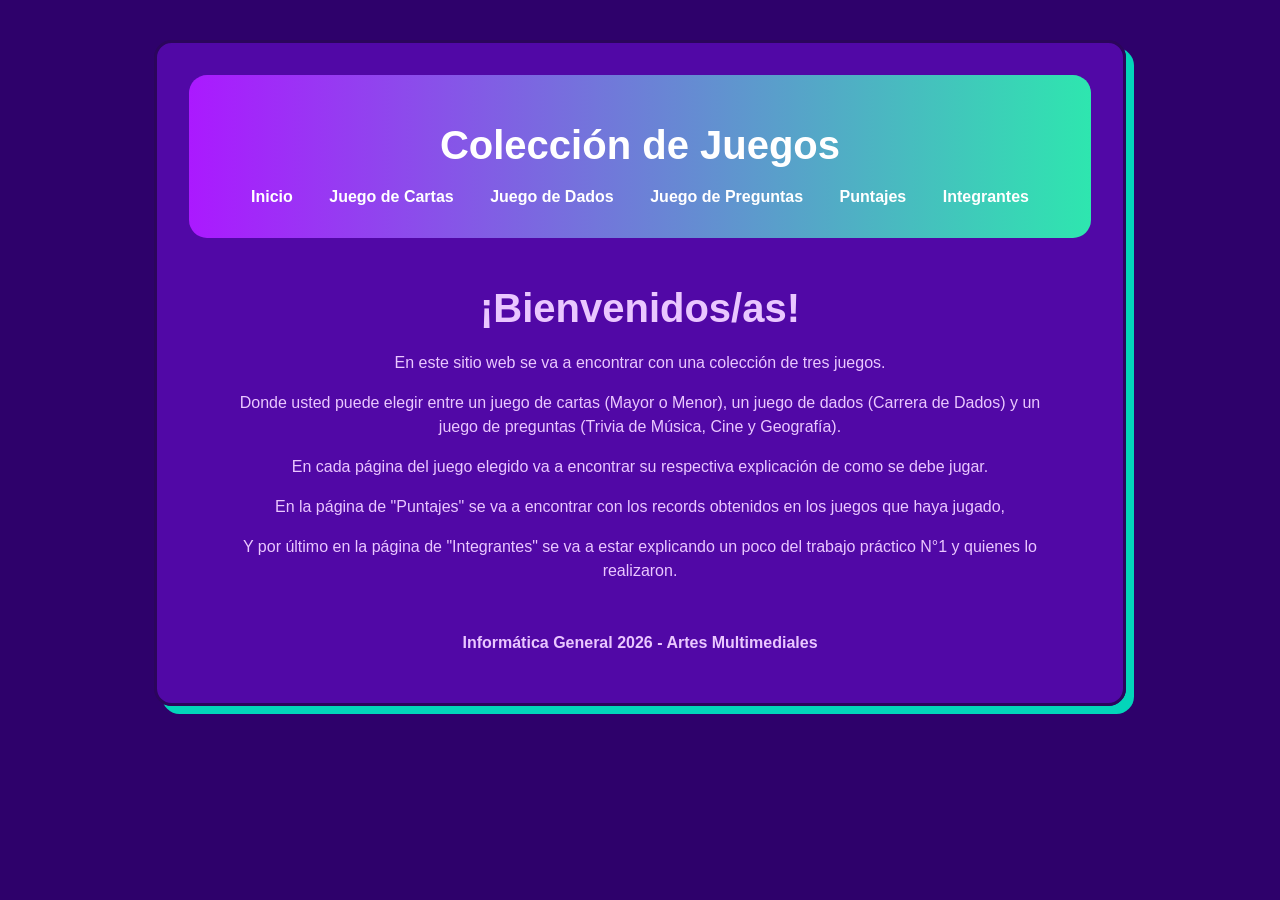
<file: index.html>
<!DOCTYPE html>
<html lang="es">
    <head>
        <meta charset="UTF-8">
        <title>Colección de Juegos</title>
        <link rel="stylesheet" href="css/estilos.css">
    </head>

    <body class="pagina">
        <div class="contenedor">

            <header class="encabezado">
                <h1>Colección de Juegos</h1>

                <nav class="menu">
                    <ul>
                        <li><a href="index.html">Inicio</a></li>
                        <li><a href="cartas.html">Juego de Cartas</a></li>
                        <li><a href="dados.html">Juego de Dados</a></li>
                        <li><a href="preguntas.html">Juego de Preguntas</a></li>
                        <li><a href="puntajes.html">Puntajes</a></li>
                        <li><a href="integrantes.html">Integrantes</a></li>
                    </ul>
                </nav>
            </header>

            <main class="contenido">

                <section>
                    <h2>¡Bienvenidos/as!</h2>

                    <p>
                        En este sitio web se va a encontrar con una colección de tres juegos.
                    </p>

                    <p>
                        Donde usted puede elegir entre un juego de cartas (Mayor o Menor),
                        un juego de dados (Carrera de Dados) y un juego de preguntas (Trivia de Música, Cine y Geografía).
                    </p>

                    <p>
                        En cada página del juego elegido va a encontrar su respectiva explicación
                        de como se debe jugar.
                    </p>

                    <p>
                        En la página de "Puntajes" se va a encontrar con los records obtenidos
                        en los juegos que haya jugado,
                    </p>

                    <p>
                        Y por último en la página de "Integrantes" se va a estar explicando un poco del trabajo práctico N°1 y
                        quienes lo realizaron.
                    </p>
                </section>

            </main>

            <footer>
                <p>Informática General 2026 - Artes Multimediales</p>
            </footer>

        </div>
    </body>
</html>
</file>
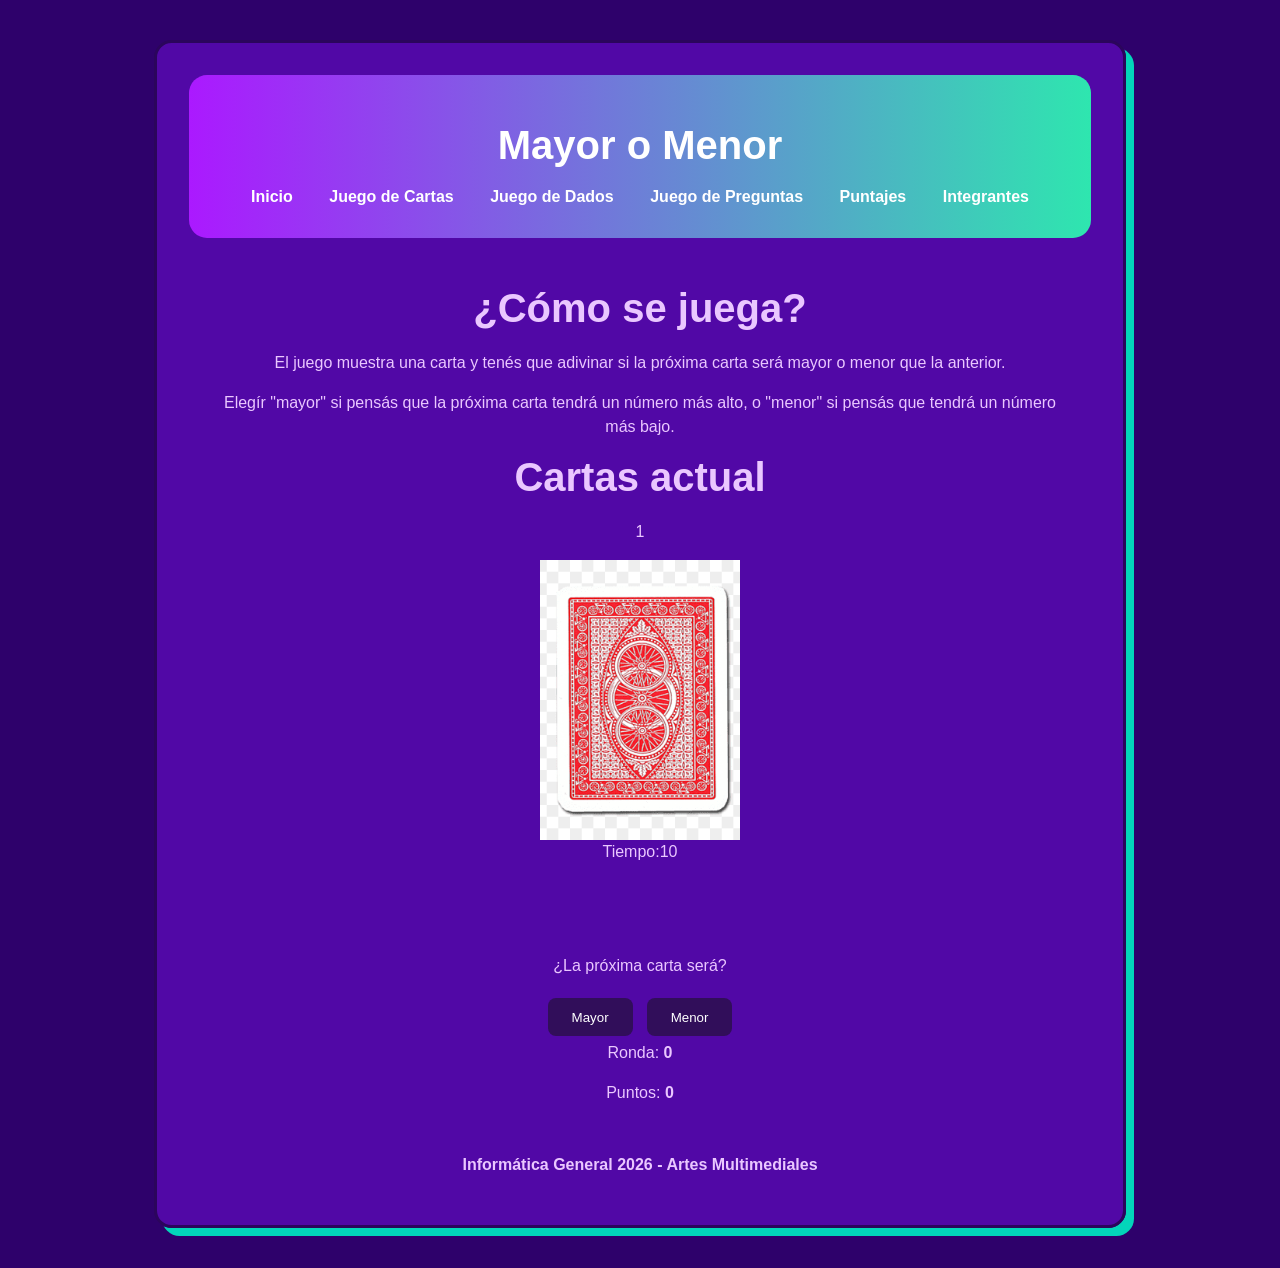
<file: cartas.html>
<!DOCTYPE html>
<html lang="es">
    <head>
        <meta charset="UTF-8">
        <title>Mayor o Menor</title>
        <link rel="stylesheet" href="css/estilos.css">
    </head>

    <body class="pagina">
        <div class="contenedor">

            <header class="encabezado">
                <h1>Mayor o Menor</h1>

                <nav class="menu">
                    <ul>
                        <li><a href="index.html">Inicio</a></li>
                        <li><a href="cartas.html">Juego de Cartas</a></li>
                        <li><a href="dados.html">Juego de Dados</a></li>
                        <li><a href="preguntas.html">Juego de Preguntas</a></li>
                        <li><a href="puntajes.html">Puntajes</a></li>
                        <li><a href="integrantes.html">Integrantes</a></li>
                    </ul>
                </nav>
            </header>

            <main class="contenido">

                <section>
                    <h2>¿Cómo se juega?</h2>

                    <p>
                        El juego muestra una carta y tenés que adivinar si la próxima carta
                        será mayor o menor que la anterior.
                    </p>

                    <p>
                        Elegír "mayor" si pensás que la próxima carta tendrá un número más alto,
                        o "menor" si pensás que tendrá un número más bajo.
                    </p>
                </section>

                <section>
                    <h2>Cartas actual</h2>

                    <article>
                        <p id="cartas"></p>
                        <img id="imagenCarta" src="img/cartas/dorso.png" alt="carta">
                        <p id="timer">Tiempo:10</p>
                        <p id="mensaje"></p>

                    </article>

                    <p>¿La próxima carta será?</p>

                    <button id="mayor">Mayor</button>
                    <button id="menor">Menor</button>
                </section>

                <section>
                    <p>
                        Ronda: <span id="ronda">0</span>
                    </p>

                    <p>
                        Puntos: <span id="puntaje">0</span>
                    </p>
                </section>

                <section id="final" class="oculto"oculto>
                    <h3>Resultado final</h3>
                    <button id="reiniciar" type="button">Jugar de nuevo</button>
                </section>
            </main>

            <footer>
                <p>Informática General 2026 - Artes Multimediales</p>
            </footer>

        </div>
        <script src="js/cartas.js"></script>
    </body>
</html>
</file>
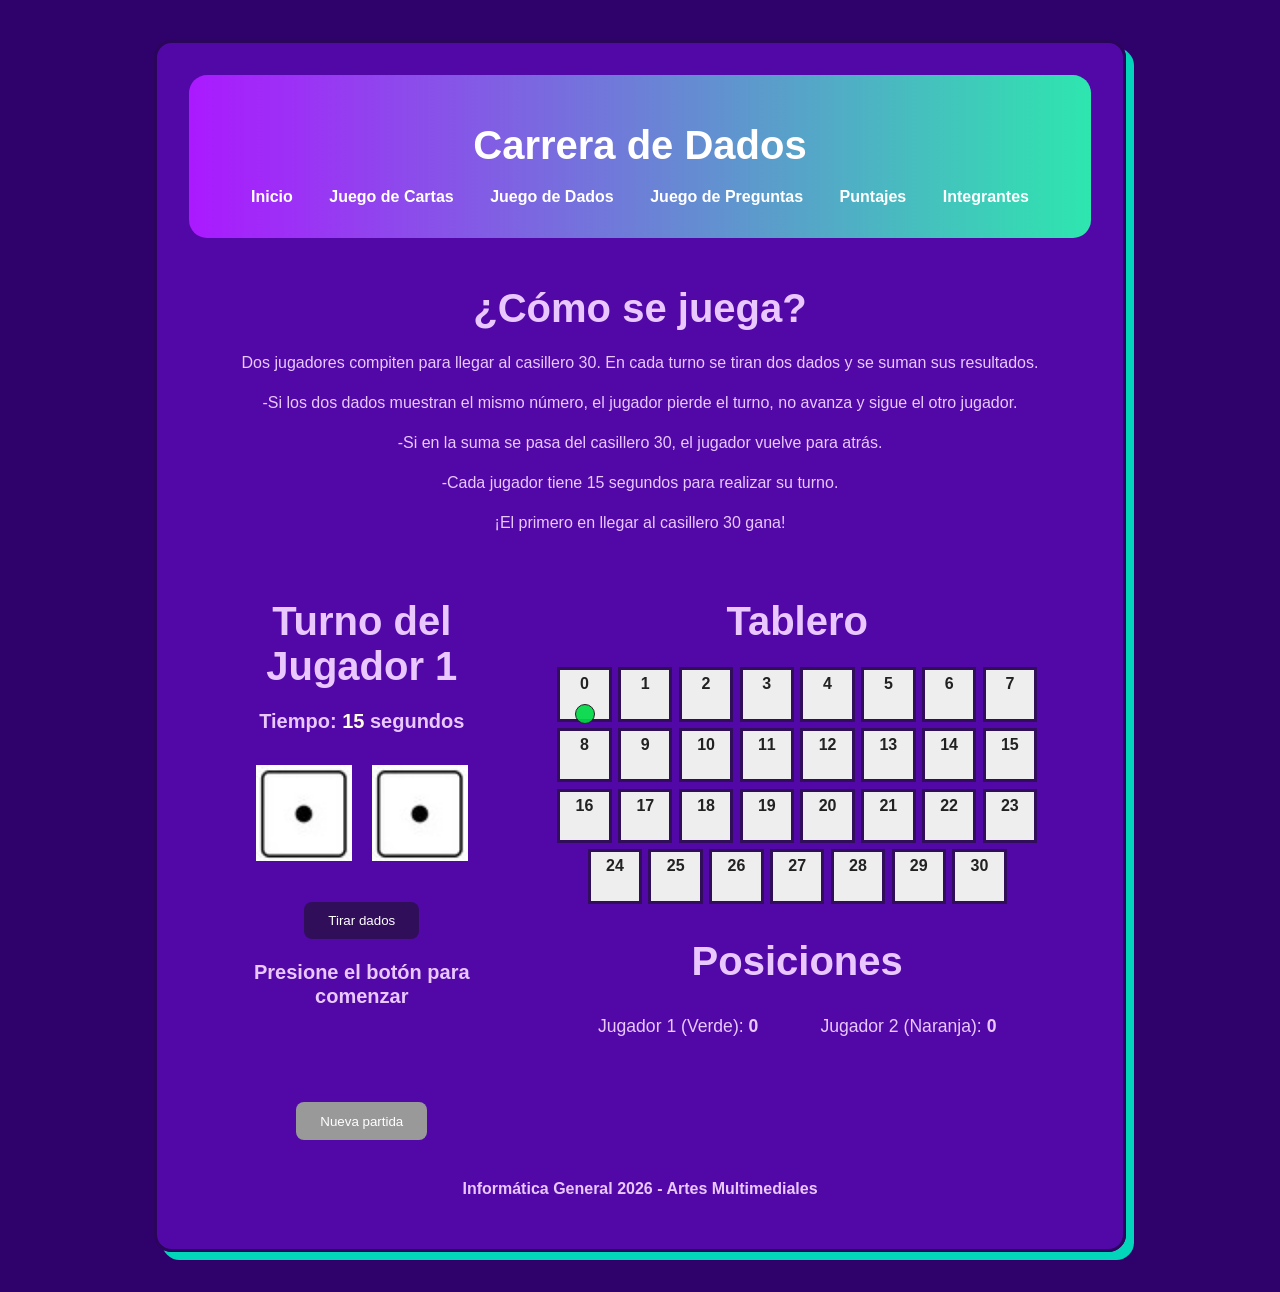
<file: dados.html>
<!DOCTYPE html>
<html lang="es">
    <head>
        <meta charset="utf-8">
        <title>Carrera de Dados</title>
        <link rel="stylesheet" href="css/estilos.css">
    </head>

    <body class="pagina">
        <div class="contenedor">

            <header class="encabezado">
                <h1>Carrera de Dados</h1>

                <nav class="menu">
                    <ul>
                        <li><a href="index.html">Inicio</a></li>
                        <li><a href="cartas.html">Juego de Cartas</a></li>
                        <li><a href="dados.html">Juego de Dados</a></li>
                        <li><a href="preguntas.html">Juego de Preguntas</a></li>
                        <li><a href="puntajes.html">Puntajes</a></li>
                        <li><a href="integrantes.html">Integrantes</a></li>
                    </ul>
                </nav>
            </header>

            <main class="contenido">

            <section class="explicacion">
                    <h2>¿Cómo se juega?</h2>

                    <p>
                        Dos jugadores compiten para llegar al casillero 30. En cada turno
                        se tiran dos dados y se suman sus resultados.
                    </p>

                    <p>
                        -Si los dos dados muestran el mismo número, el jugador pierde el turno,
                        no avanza y sigue el otro jugador.
                    </p>

                    <p>
                        -Si en la suma se pasa del casillero 30, el jugador vuelve para atrás.
                    </p>

                    <p>
                        -Cada jugador tiene 15 segundos para realizar su turno.
                    </p>

                    <p>
                        ¡El primero en llegar al casillero 30 gana!
                    </p>
            </section>

            <div class="juego-contenedor">
            <section class="juego">
                    <h2 id="turno">Turno del Jugador 1</h2>

                    <p class="temporizador">Tiempo:
                        <span id="tiempo">15</span>
                        segundos</p>

                <div id="dados">
                <img id="dado1" src="img/dado1.jpg" alt="Primer dado">
                <img id="dado2" src="img/dado1.jpg" alt="Segundo dado">
                </div>

                    <button type="button" id="tirar">Tirar dados</button> 
                    
                    <p id="resultado">Presione el botón para comenzar</p>

                    <p id="mensaje"></p> 
                    
                    <button type="button" id="nuevaPartida">Nueva partida</button>
            </section>

            <div class="derecha">
             <section class="seccion-tablero">
                <h2>Tablero</h2>
                <div id="tablero"></div>
            </section>

            <section class="posiciones">
                <h2>Posiciones</h2>

                <p>Jugador 1 (Verde): <span id="posicion1">0</span></p>
                <p>Jugador 2 (Naranja): <span id="posicion2">0</span></p>
            </section>

        </div>

    </div>

            </main>

            <footer>
                <p>Informática General 2026 - Artes Multimediales</p>
            </footer>

        </div>

        <script src="js/dados.js"></script>

    </body>
</html>
</file>
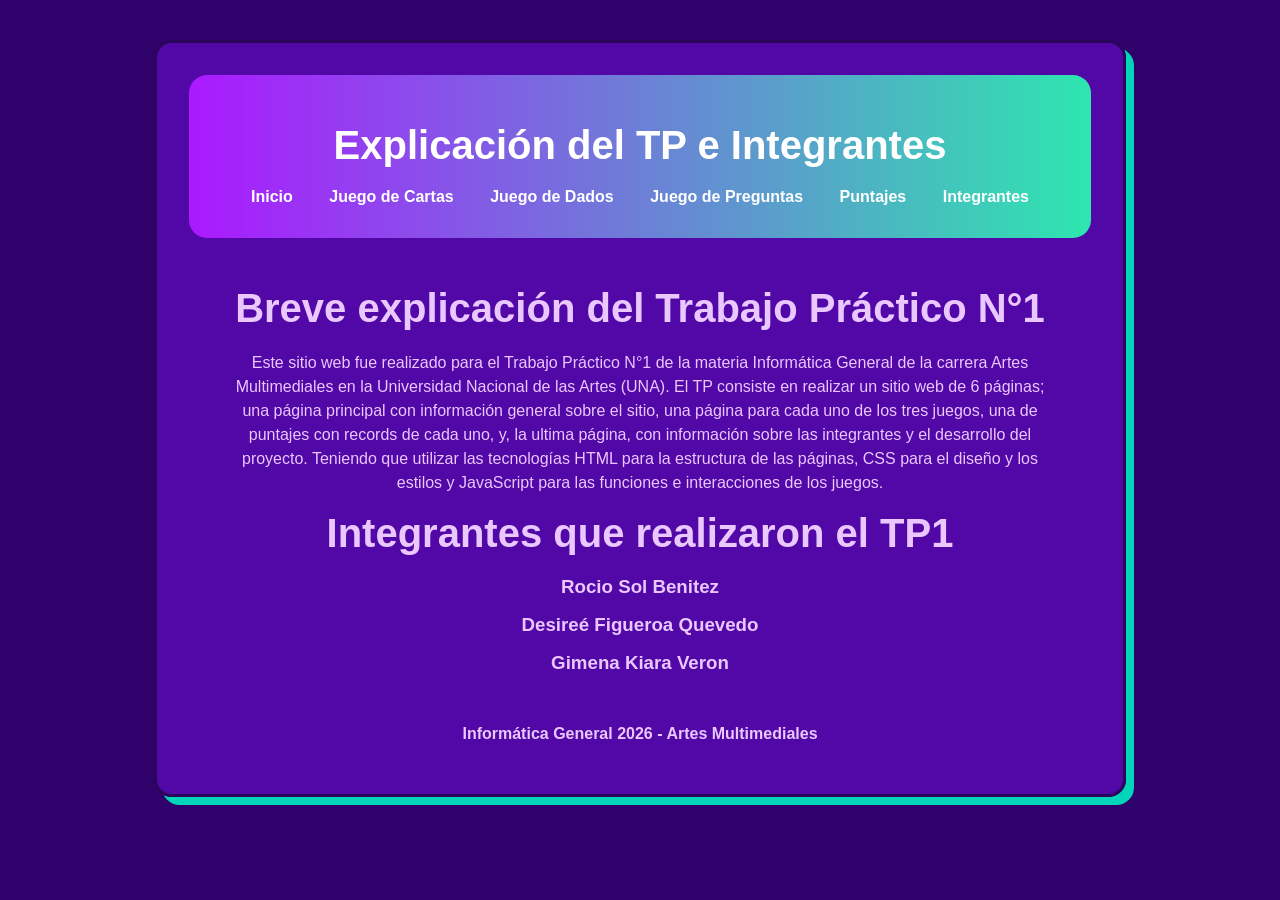
<file: integrantes.html>
<!DOCTYPE html>
<html lang="es">
    <head>
        <meta charset="UTF-8">
        <title>Integrantes</title>
        <link rel="stylesheet" href="css/estilos.css">
    </head>

    <body class="pagina">
        <div class="contenedor">

            <header class="encabezado">
                <h1>Explicación del TP e Integrantes</h1>

                <nav class="menu">
                    <ul>
                        <li><a href="index.html">Inicio</a></li>
                        <li><a href="cartas.html">Juego de Cartas</a></li>
                        <li><a href="dados.html">Juego de Dados</a></li>
                        <li><a href="preguntas.html">Juego de Preguntas</a></li>
                        <li><a href="puntajes.html">Puntajes</a></li>
                        <li><a href="integrantes.html">Integrantes</a></li>
                    </ul>
                </nav>
            </header>

            <main class="contenido">

                <section>
                    <h2>Breve explicación del Trabajo Práctico N°1</h2>

                    <p>
                        Este sitio web fue realizado para el Trabajo Práctico N°1 de la materia
                        Informática General de la carrera Artes Multimediales en la Universidad Nacional de las Artes (UNA). 
                        El TP consiste en realizar un sitio web de 6 páginas; una página principal con información general sobre 
                        el sitio, una página para cada uno de los tres juegos, una de puntajes con records de cada uno, y, la ultima 
                        página, con información sobre las integrantes y el desarrollo del proyecto. Teniendo que utilizar las tecnologías 
                        HTML para la estructura de las páginas, CSS para el diseño y los estilos y JavaScript para las funciones e interacciones 
                        de los juegos.
                    </p>
                </section>

                <section>
                    <h2>Integrantes que realizaron el TP1</h2>

                    <h3>Rocio Sol Benitez</h3>
                    <h3>Desireé Figueroa Quevedo</h3>
                    <h3>Gimena Kiara Veron</h3>
                </section>

            </main>

            <footer>
                <p>Informática General 2026 - Artes Multimediales</p>
            </footer>

        </div>
    </body>
</html>
</file>
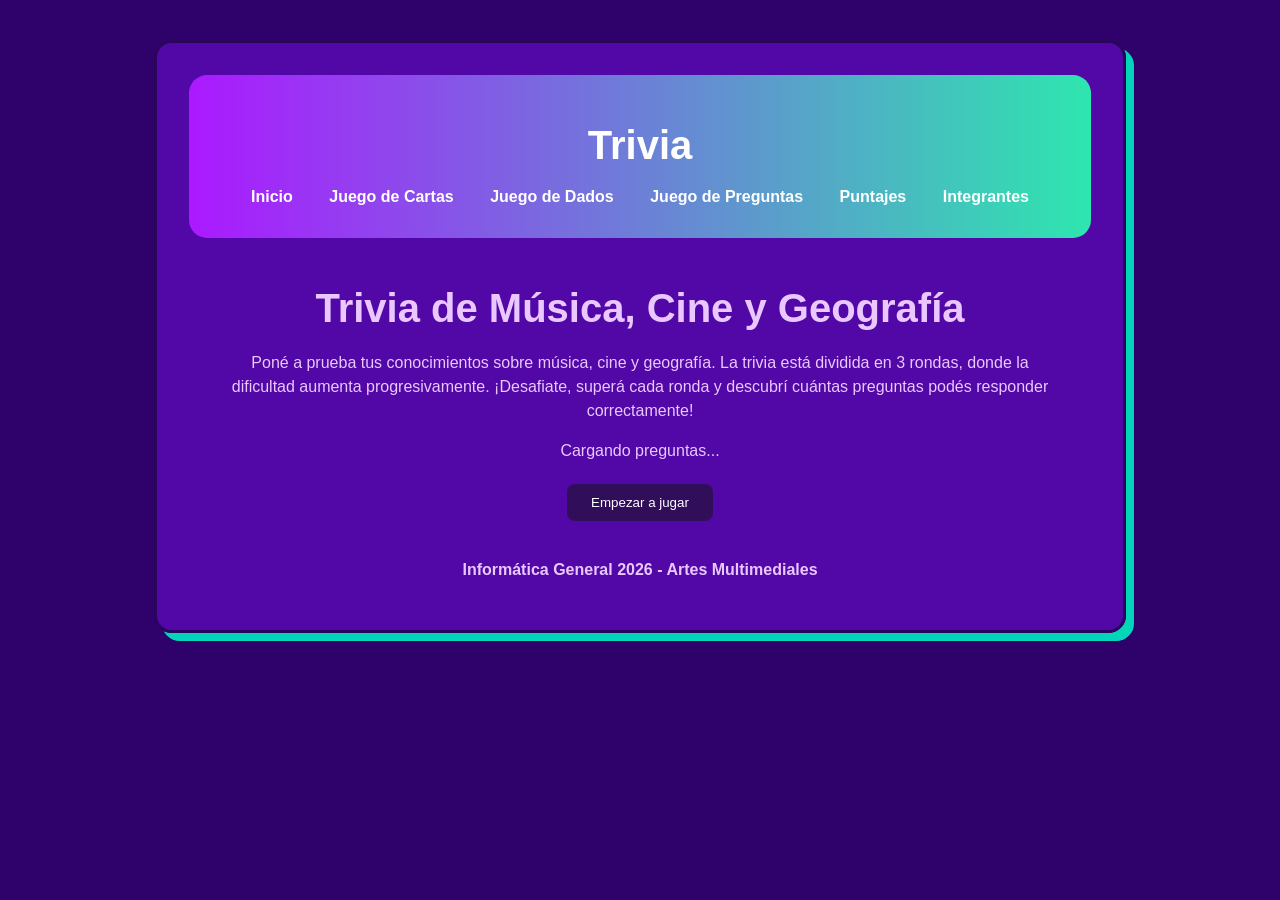
<file: preguntas.html>
<!DOCTYPE html>
<html lang="es">
    <head>
        <meta charset="UTF-8">
        <title>Trivia</title>
        <link rel="stylesheet" href="css/estilos.css">
    </head>

    <body class="pagina">
        <div class="contenedor">

            <header class="encabezado">
                <h1>Trivia </h1>

                <nav class="menu">
                    <ul>
                        <li><a href="index.html">Inicio</a></li>
                        <li><a href="cartas.html">Juego de Cartas</a></li>
                        <li><a href="dados.html">Juego de Dados</a></li>
                        <li><a href="preguntas.html">Juego de Preguntas</a></li>
                        <li><a href="puntajes.html">Puntajes</a></li>
                        <li><a href="integrantes.html">Integrantes</a></li>
                    </ul>
                </nav>
            </header>

            <main class="contenido">

                <section>
                    <h2>Trivia de Música, Cine y Geografía</h2>

                    <p>
                    Poné a prueba tus conocimientos sobre música, cine y geografía. La trivia está dividida en 3 rondas, donde la dificultad aumenta progresivamente. ¡Desafiate, superá cada ronda y descubrí cuántas preguntas podés responder correctamente!
                    </p>

                    <p id="estado" class="lila">Cargando preguntas...</p>
                    <img id="imagenRonda" class="oculto" alt="">
                    <button id="empezar" type="button">Empezar a jugar</button>
                </section>

                <section id="juego" class="oculto" >
                    <p id="progreso"></p>
                    <p id="temporizador"></p>
                    <h3 id="pregunta"></h3>
                    <div id="opciones"></div>
                    <p id="resultado" class="resultado"></p>
                    <button id="siguiente" type="button" hidden>
                        Siguiente pregunta
                    </button>
                </section>

                <section id="final" class="oculto"> 
                    <h3>Resultado final</h3>
                    <p id="puntaje" class="resultado"></p>
                    

                    <button id="reiniciar" type="button">
                        Jugar nuevamente
                    </button>
                </section>

                <button id="reintentar" type="button" hidden>
                    Intentar nuevamente
                </button>

            </main>

            <footer>
                <p>Informática General 2026 - Artes Multimediales</p>
            </footer>

        </div>

        <script src="js/preguntas.js"></script>
    </body>
</html>
</file>
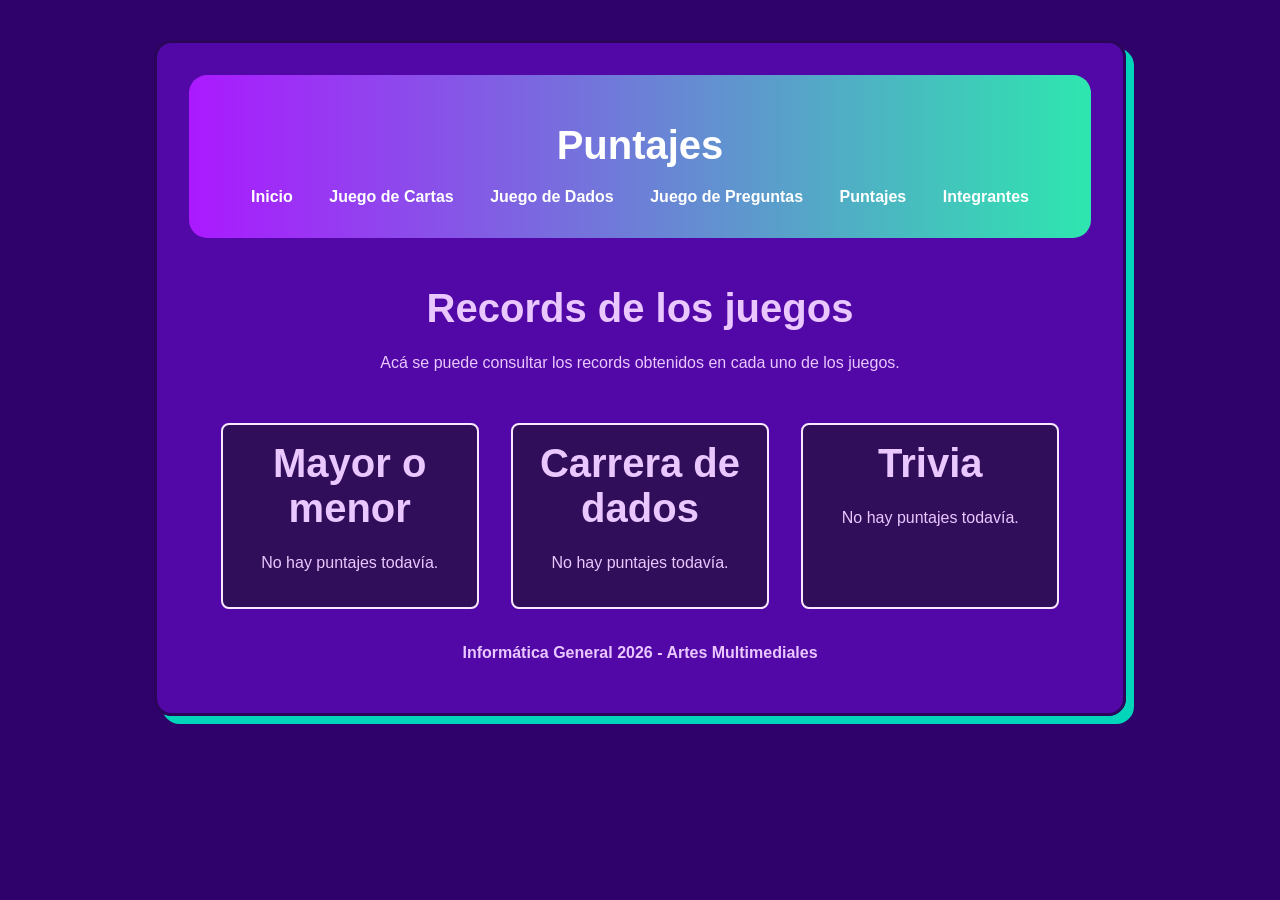
<file: puntajes.html>
<!DOCTYPE html>
<html lang="es">

<head>
    <meta charset="UTF-8">
    <title>Puntajes</title>
    <link rel="stylesheet" href="css/estilos.css">
</head>

<body>
    <div class="contenedor">

        <header class="encabezado">
            <h1>Puntajes</h1>

            <nav class="menu">
                    <ul>
                        <li><a href="index.html">Inicio</a></li>
                        <li><a href="cartas.html">Juego de Cartas</a></li>
                        <li><a href="dados.html">Juego de Dados</a></li>
                        <li><a href="preguntas.html">Juego de Preguntas</a></li>
                        <li><a href="puntajes.html">Puntajes</a></li>
                        <li><a href="integrantes.html">Integrantes</a></li>
                    </ul>
                </nav>
        </header>

        <main class="contenido">

         <section class="explicacion">
                <h2>Records de los juegos</h2>
                <p>
                    Acá se puede consultar los records obtenidos
                    en cada uno de los juegos.
                </p>
            </section>

            <div class="puntajes">

                <!-- CARTAS -->
                <section class="puntaje-juego">
                    <h2>Mayor o menor</h2>

                    <div id="puntajesCartas">
                        <p>No hay puntajes todavía.</p>
                    </div>
                </section>

                <!-- DADOS -->
                <section class="puntaje-juego">
                    <h2>Carrera de dados</h2>

                    <div id="puntajesDados">
                        <p>No hay puntajes todavía.</p>
                    </div>
                </section>

                <!-- PREGUNTAS -->
                <section class="puntaje-juego">
                    <h2>Trivia</h2>

                    <div id="puntajesPreguntas">
                        <p>No hay puntajes todavía.</p>
                    </div>
                </section>

            </div>

        </main>

        <footer>
            <p>Informática General 2026 - Artes Multimediales</p>
        </footer>

    </div>

    <script src="js/puntajes.js"></script>

</body>

</html>
</file>
<file: css/estilos.css>
*{
    margin: 0;
    padding: 0;
    box-sizing: border-box;
}
/* cuerpo */
body{
    background-color: #2E016B;
    color:rgb(234, 199, 255);
    font-family: arial, sans-serif;
    background-size: cover;
    background-attachment: fixed;
    padding: 2rem;
}
main{
    text-align:center;

}

/* contenedor principal */
.contenedor{
    width: 80%;
    max-width: 75rem;
    margin: auto;
    padding: 2rem;
    background-color: #6d10d88c;
    border: 0.2rem solid #2b055c;
    border-radius: 1.1rem;
    padding: 2rem;
    width: 80%;
    margin: 0.5rem auto;
    box-shadow: 0.5rem 0.5rem 0px #01e7c1ec;

}
/* encabezado */
.encabezado{
    background-color: rgba(124, 81, 243, 0.801);
    color: rgb(250, 233, 253);
    text-align: center;
    padding: 2rem;
    background: linear-gradient(90deg, #ab19ff, #2ee6af);
    color: white;
    border-radius: 1.13rem;
}

.menu a{
    color: white;
    text-decoration: none;
    margin: 1rem;
    font-weight: bold;
}
.menu a:hover{
    color: #47151c;
}
.menu ul{
    list-style: none;
    padding: 0;
}
.menu li{
    display: inline;
}

.contenido{
    padding: 2rem;
}


/* Titulos */
h1, h2, h3{
    margin-top: 1rem;
    margin-bottom: 1rem;
    font-family: 'Abel', sans-serif;
}

p{
    margin-bottom: 1rem;
    line-height: 1.5rem;
}

button{
    background-color: #310e5a;
    color:white;
    border: none;
    padding: 0.7rem 1.5rem;
    margin: 0.3rem;
    border-radius: 0.5rem;
    cursor:pointer;
}
#imagenCarta{
    width:12.5rem;
    height: 17.5rem;
    object-fit: cover;
    display: block;
    margin: 0 auto;
}
#carta-actual{
    margin: 1.25rem auto;
    padding: 1.25rem;
}
#mensaje{
    font-size: 1.12rem;
    margin-top: 1.25rem;
}
#ronda,#puntaje{
    font-weight: bold;
}
button:hover{
    background-color: #8a2be2;
}    
h1,h2{
    font-size: 2.5rem;
    margin-bottom: 1.25rem;
}
footer{
    margin-top: none;
    text-align: center;
    font-weight: bold;
}



/* CSS DE DADOS.HTML */

.explicacion {
    margin-bottom: 3rem;
}

.temporizador {
    font-size: 1.25rem;
    font-weight: bold;
}

#tiempo {
    color: lightyellow;
}

#dados {
    margin: 1.5rem 0;
}

#dados img {
    width: 6rem;
    height: 6rem;
    margin: 0.5rem;
}

button:disabled {
    background-color: #73ffd5ab;
    background-color: #999999;
     cursor: not-allowed;
}

#resultado {
    margin-top: 1rem;
    font-size: 1.25rem;
    font-weight: bold;
}

#mensaje {
    font-size: 1.5rem;
    min-height: 3.1rem;
    font-weight: bold;
    text-align: center;
    margin: 1.25rem 0;
}

.posiciones {
    text-align: center;
}

.posiciones p {
    display: inline-block;
    margin: 0.6rem 1.8rem;
    font-size: 1.1rem;
}

#posicion1 {
    font-weight: bold;
}

#posicion2 {
    font-weight: bold;
}

#tablero {
    text-align: center;
    margin-top: 1.25rem;
}

.numero {
    display: block;
    font-weight: bold;
}

.fichas {
    margin-top: 0.5rem;
    min-height: 1.5rem;
}

.ficha1 {
    display: inline-block;
    width: 1.25rem;
    height: 1.25rem;
    background-color: #00d845ec;
    border-radius: 50%;
    margin: 0.2rem;
    border: 0.1rem solid #222222;
}

.ficha2 {
    display: inline-block;
    width: 1.25rem;
    height: 1.25rem;
    background-color: #ff7300;
    border-radius: 50%;
    margin: 0.2rem;
    border: 0.1rem solid #222222;
}

.juego-contenedor {
    display: flex;
    gap: 2rem;
    align-items: flex-start;
}

.juego {
    width: 35%;
    text-align: center;
}

.derecha {
    width: 65%;
}

.seccion-tablero {
    text-align: center;
}

.posiciones {
    margin-top: 2rem;
    text-align: center;
}


.casillero {
    display: inline-block;
    width: 3.4rem;
    height: 3.4rem;
    border: 0.2rem solid #310e5a;
    margin: 0.2rem;
    vertical-align: top;
    padding: 0.3rem;
    background-color: #eeeeee;
    color:#222222
}


/* juego PREGUNTAS */
#imagenRonda {
    width: 26.5rem;
    height: 20.3rem;
    object-fit: cover;
    margin: 0.9rem auto;
}

.oculto {
    display: none;
}

/* PUNTAJES */

.puntajes {
    display: flex;
    gap: 2rem;
    margin-top: 2rem;
}

.puntaje-juego {
    width: 33.33%;
    padding: 1rem;
    border: 0.125rem solid rgb(250, 233, 253);
    border-radius: 0.5rem;
    text-align: center;
    background-color: #310e5a;
}

.puntaje-juego h2 {
    margin-top: 0;
}

.borrar-puntajes {
    text-align: center;
    margin-top: 2rem;
}
</file>
